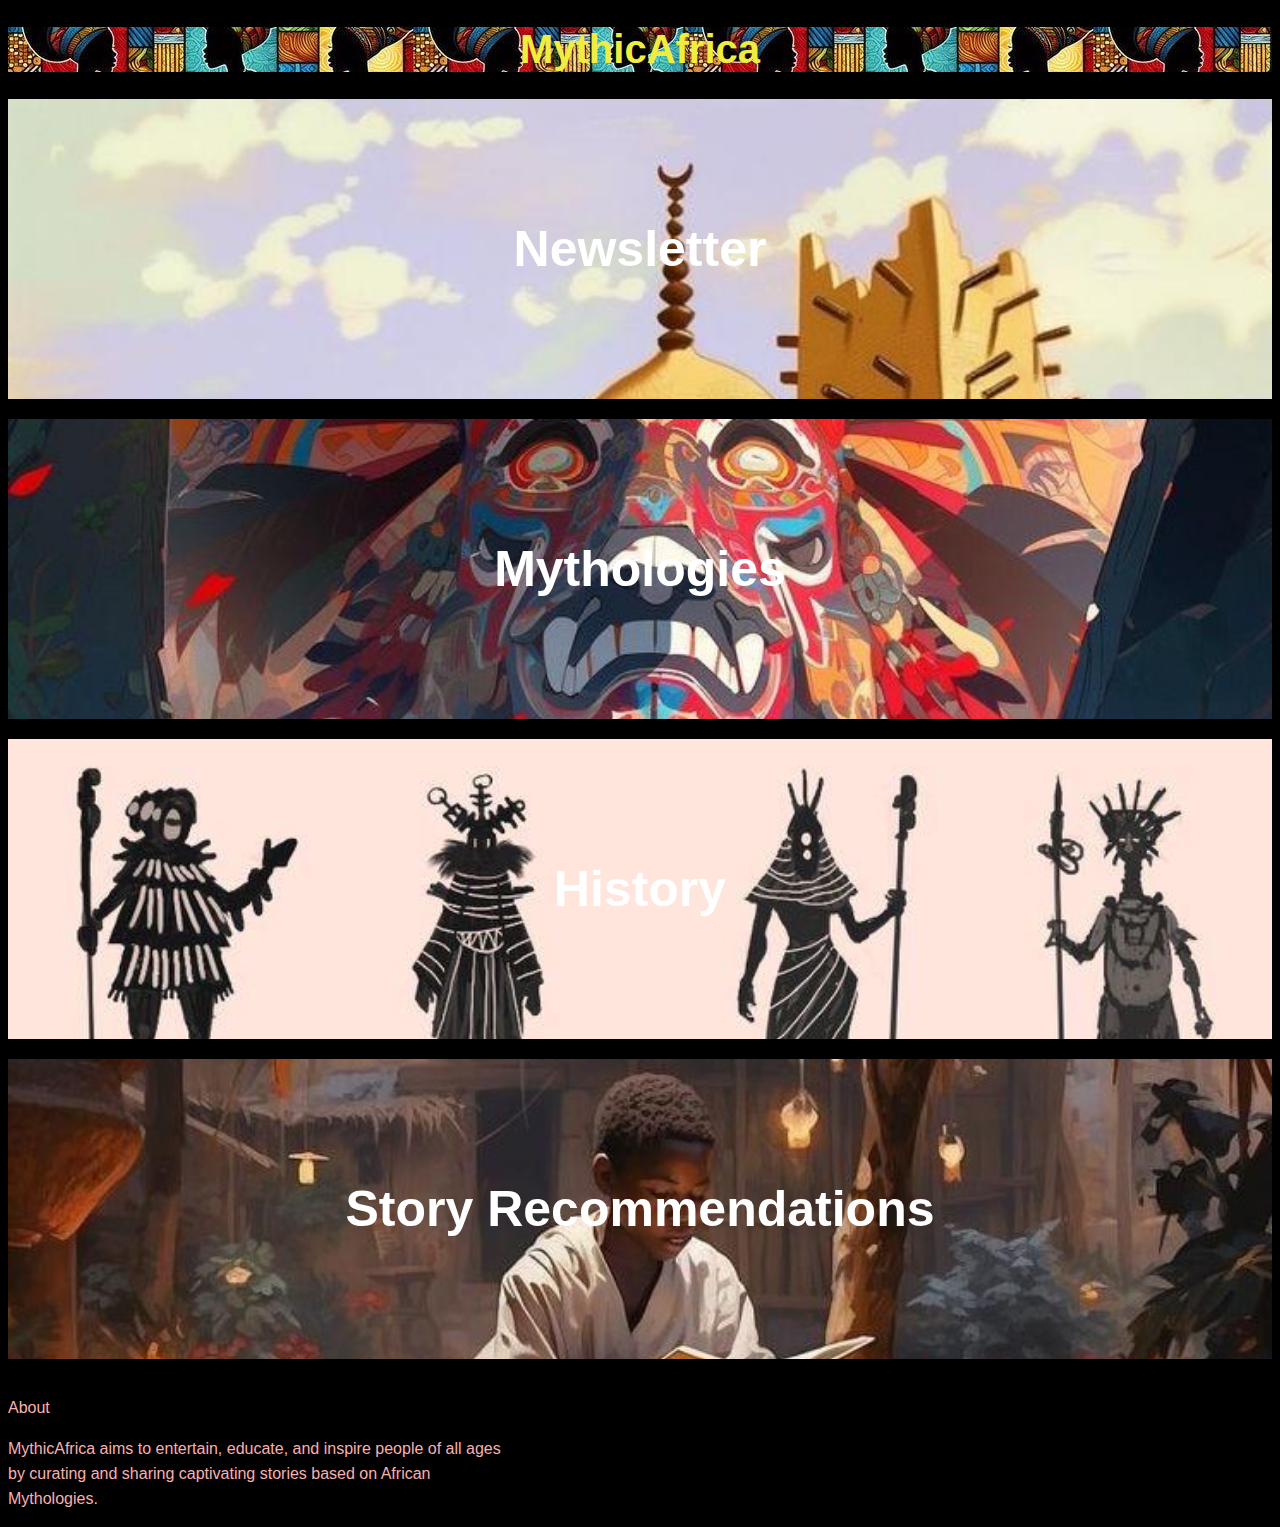
<file: index.html>
<!DOCTYPE html>
<html>
<head>
  <title>MythicAfrica</title>
  <meta charset="UTF-8">
  <meta name="viewport"
  content="width=device-width, initial-scale=1.0">
    <body style="background-color: #000000;"></body>
<link rel="stylesheet" href="homepage.css">

 

</head>

<body>
  <h1>
    MythicAfrica
  </h1>  
   
    <button class="newsletter" type="button" onclick="location.href='Newsletter.html'">Newsletter</button>
    <button class="myths" type="button" onclick="location.href='mythologies.html'">Mythologies</button>
    <button class="history" type="button" onclick="location.href='history.html'">History</button>
    <button class="storyrecs">Story Recommendations</button>


<div class="bottomparagraph">
    <p>About</p>
    <p>
        MythicAfrica aims to entertain, educate, and inspire people of all ages by curating and sharing captivating stories based on African Mythologies.  
    </p>
</div>
</body>


</html>
</file>
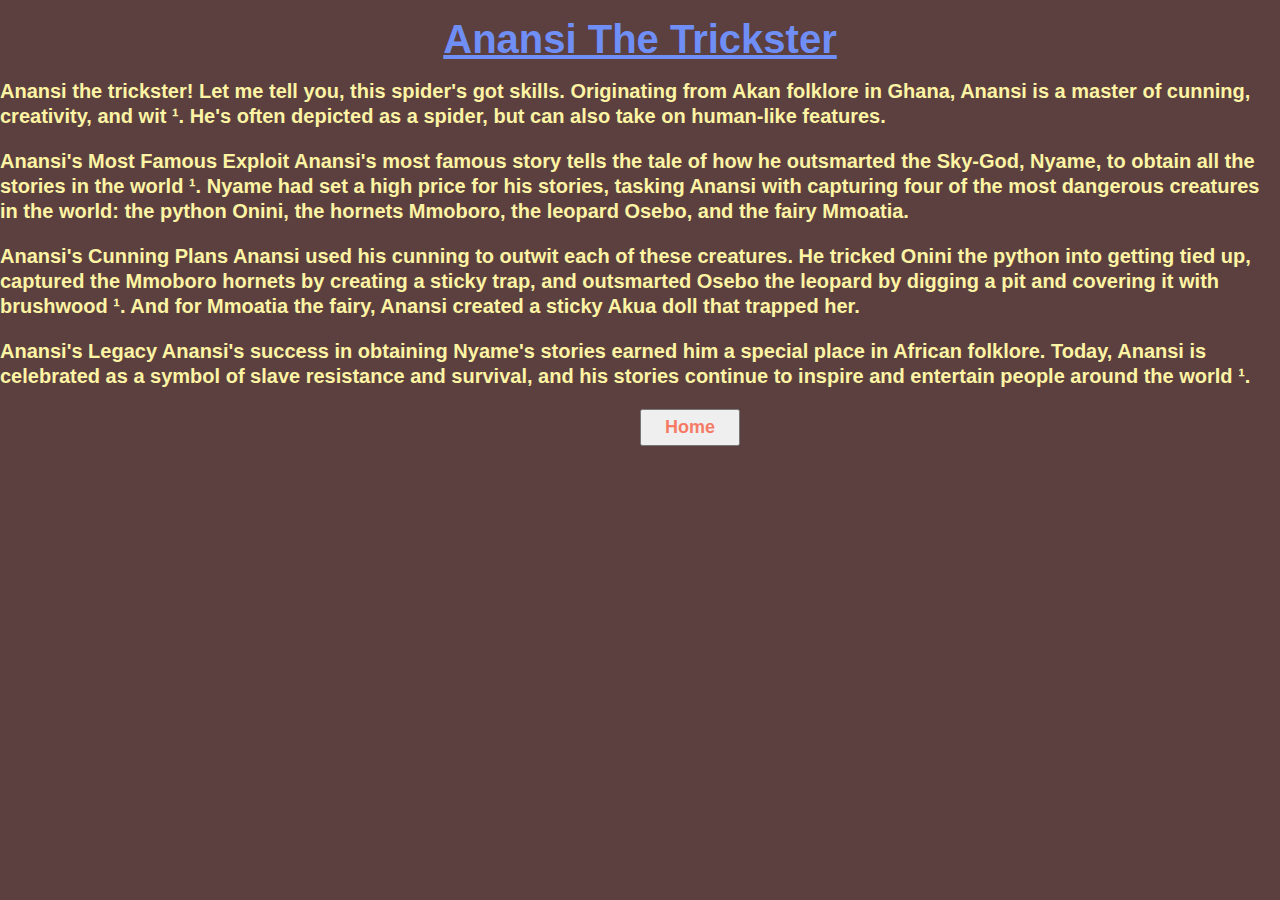
<file: anansithetrickster.html>
<!DOCTYPE html>
<html>
<head>
  <title>MythicAfrica</title>
  <meta charset="UTF-8">
  <meta name="viewport"
  content="width=device-width, initial-scale=1.0">
  
<link rel="stylesheet" href="anansithetrickster.css">

<title>Anansi the Trickster</title>

</head>
<body>
        <h1>Anansi The Trickster</h1>
        <p>
            Anansi the trickster! Let me tell you, this spider's got skills. Originating from Akan folklore in Ghana, Anansi is a master of cunning, creativity, and wit ¹. He's often depicted as a spider, but can also take on human-like features.
        </p>
           
           <p>Anansi's Most Famous Exploit
            Anansi's most famous story tells the tale of how he outsmarted the Sky-God, Nyame, to obtain all the stories in the world ¹. Nyame had set a high price for his stories, tasking Anansi with capturing four of the most dangerous creatures in the world: the python Onini, the hornets Mmoboro, the leopard Osebo, and the fairy Mmoatia.
           </p>
             
           <P>
            Anansi's Cunning Plans
            Anansi used his cunning to outwit each of these creatures. He tricked Onini the python into getting tied up, captured the Mmoboro hornets by creating a sticky trap, and outsmarted Osebo the leopard by digging a pit and covering it with brushwood ¹. And for Mmoatia the fairy, Anansi created a sticky Akua doll that trapped her.
           </P>
            
           <p>
             Anansi's Legacy
            Anansi's success in obtaining Nyame's stories earned him a special place in African folklore. Today, Anansi is celebrated as a symbol of slave resistance and survival, and his stories continue to inspire and entertain people around the world ¹.
           </p>
        
    <button class="homebtn" type="button" onclick="location.href='index.html'">Home</button>        
        
    
</body>




</html>
</file>
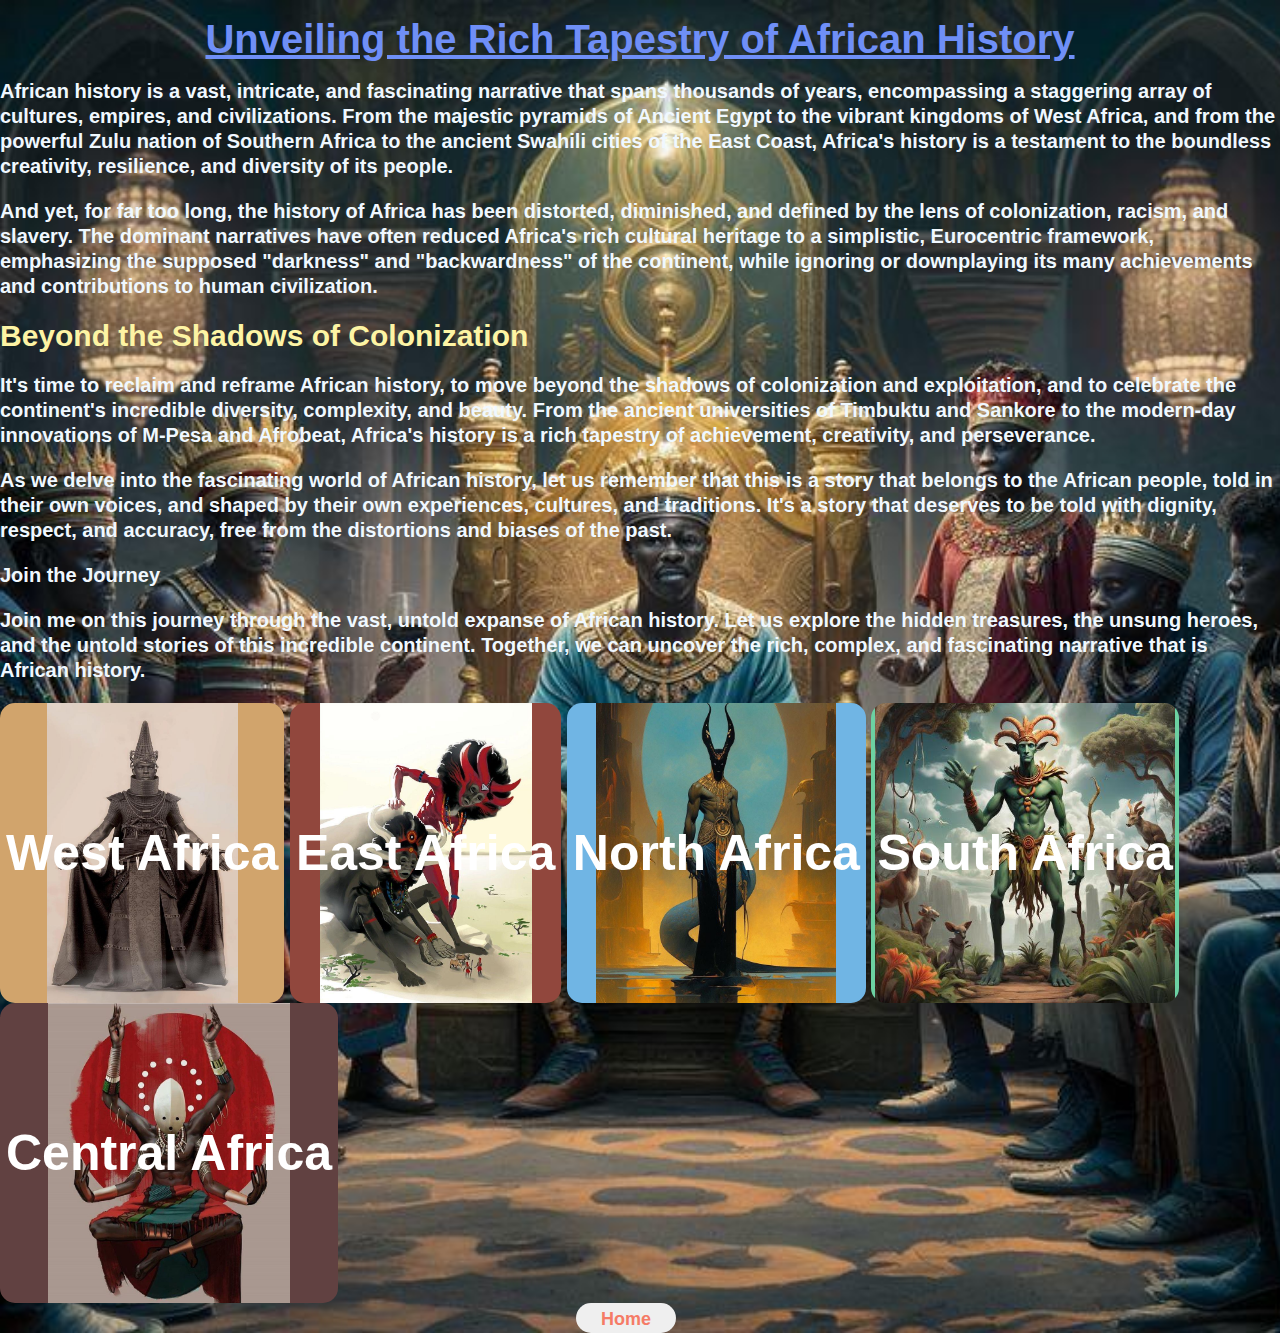
<file: history.html>
<!DOCTYPE html>
<html>
<head>
  <title>MythicAfrica</title>
  <meta charset="UTF-8">
  <meta name="viewport"
  content="width=device-width, initial-scale=1.0">
  
<link rel="stylesheet" href="history.css">

<title>History</title>

</head>
<body>
        <h1>Unveiling the Rich Tapestry of African History</h1>
        <p>
           African history is a vast, intricate, and fascinating narrative that spans thousands of years, encompassing a staggering array of cultures, empires, and civilizations. From the majestic pyramids of Ancient Egypt to the vibrant kingdoms of West Africa, and from the powerful Zulu nation of Southern Africa to the ancient Swahili cities of the East Coast, Africa's history is a testament to the boundless creativity, resilience, and diversity of its people.
        </p>
           
           <p>
            And yet, for far too long, the history of Africa has been distorted, diminished, and defined by the lens of colonization, racism, and slavery. The dominant narratives have often reduced Africa's rich cultural heritage to a simplistic, Eurocentric framework, emphasizing the supposed "darkness" and "backwardness" of the continent, while ignoring or downplaying its many achievements and contributions to human civilization.
           </p>
             
    
        <h2>
            Beyond the Shadows of Colonization
        </h2>

<p>
    It's time to reclaim and reframe African history, to move beyond the shadows of colonization and exploitation, and to celebrate the continent's incredible diversity, complexity, and beauty. From the ancient universities of Timbuktu and Sankore to the modern-day innovations of M-Pesa and Afrobeat, Africa's history is a rich tapestry of achievement, creativity, and perseverance.
</p>    

<p>
    As we delve into the fascinating world of African history, let us remember that this is a story that belongs to the African people, told in their own voices, and shaped by their own experiences, cultures, and traditions. It's a story that deserves to be told with dignity, respect, and accuracy, free from the distortions and biases of the past.
</p>

<p>
Join the Journey
</P>           
            
           <p>
            Join me on this journey through the vast, untold expanse of African history. Let us explore the hidden treasures, the unsung heroes, and the untold stories of this incredible continent. Together, we can uncover the rich, complex, and fascinating narrative that is African history.
           </p>
        

           <button class="Westafrica">West Africa</button>
           <button class="Eastafrica">East Africa</button>
           <button class="Northafrica">North Africa </button>
           <button class="Southafrica">South Africa</button>
        <button class="Centralafrica">Central Africa</button> 
    <button class="homebtn" type="button" onclick="location.href='index.html'">Home</button>        
        
    
</body>




</html>
</file>
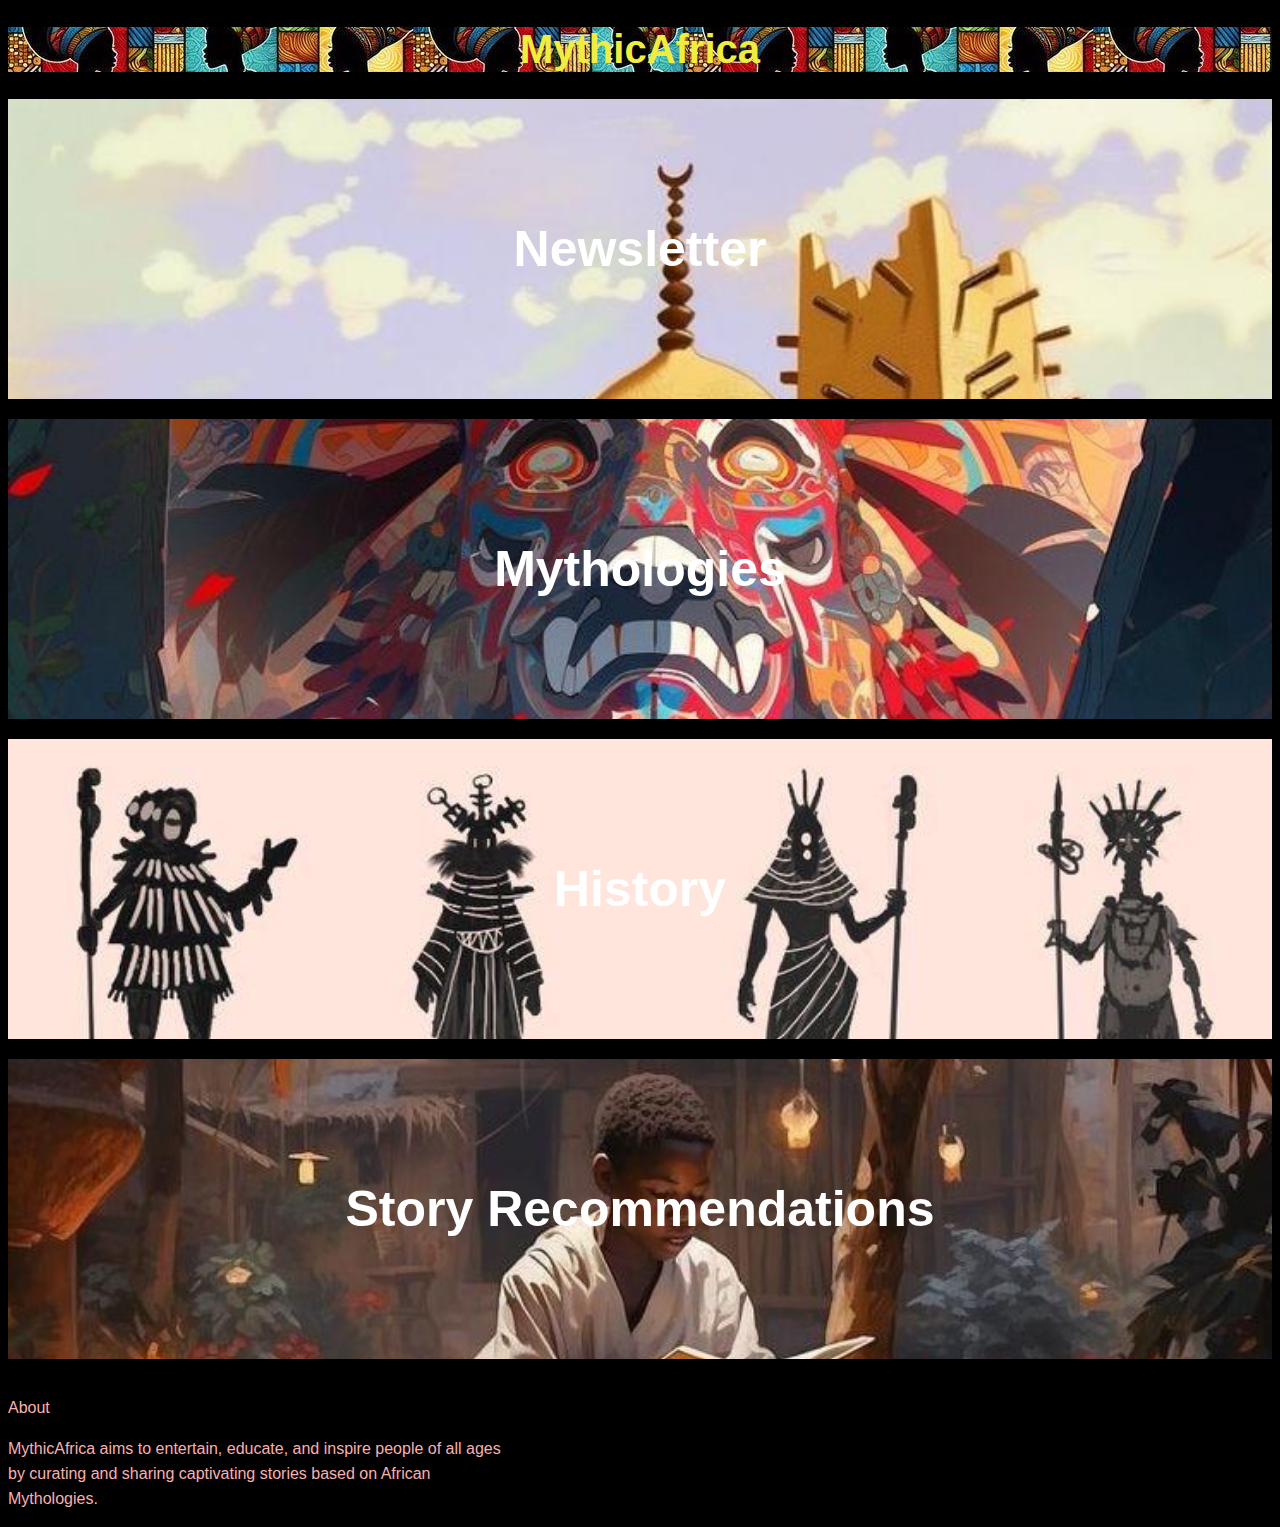
<file: homepage.html>
<!DOCTYPE html>
<html>
<head>
  <title>MythicAfrica</title>
  <meta charset="UTF-8">
  <meta name="viewport"
  content="width=device-width, initial-scale=1.0">
    <body style="background-color: #000000;"></body>
<link rel="stylesheet" href="homepage.css">
 

</head>

<body>
  <h1>
    MythicAfrica
  </h1>  
   
    <button class="newsletter" type="button" onclick="location.href='Newsletter.html'">Newsletter</button>
    <button class="myths" type="button" onclick="location.href='mythologies.html'">Mythologies</button>
    <button class="history" type="button" onclick="location.href='history.html'">History</button>
    <button class="storyrecs">Story Recommendations</button>


<div class="bottomparagraph">
    <p>About</p>
    <p>
        MythicAfrica aims to entertain, educate, and inspire people of all ages by curating and sharing captivating stories based on African Mythologies.  
    </p>
</div>
</body>


</html>
</file>
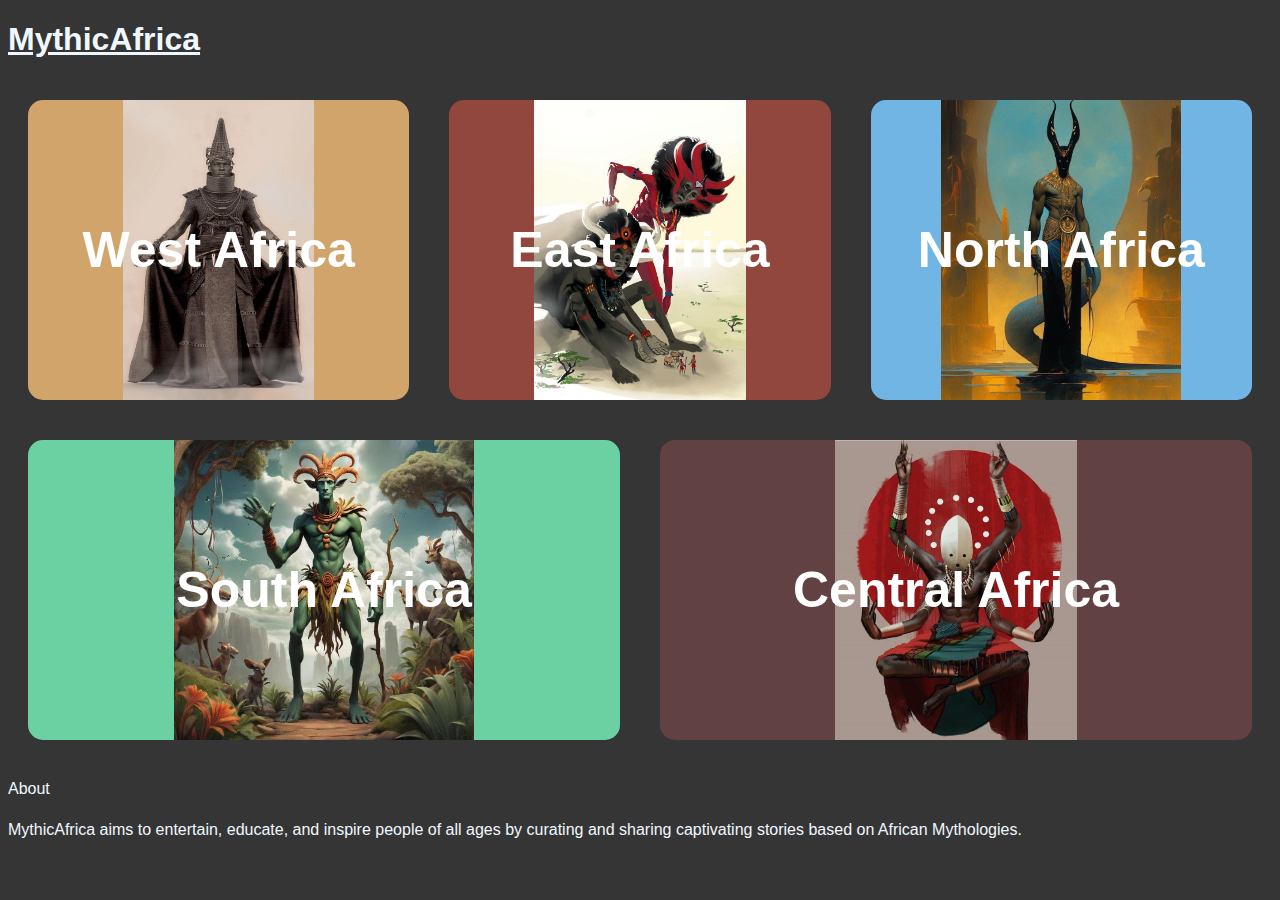
<file: mythologies.html>
<!DOCTYPE html>
<html>
<head>
  <title>MythicAfrica</title>
  <meta charset="UTF-8">
  <meta name="viewport"
  content="width=device-width, initial-scale=1.0">

<link rel="stylesheet" href="mythologies.css">

<title>Mythologies</title>

</head>

<body>
  <h1>
   <a class="homelink" href="index.html">MythicAfrica</a> 
  </h1>  
   
<div class="container">
    <div class="row">
    <button class="Westafrica" type="button" onclick="location.href='anansithetrickster.html'">West Africa</button>
    <button class="Eastafrica">East Africa</button>
    <button class="Northafrica">North Africa</button>
</div>
    <div class="row">
        <button class="Southafrica">South Africa</button>
        <button class="Centralafrica">Central Africa</button>
    </div>
   


<div class="bottomparagraph">
    <p>About</p>
    <p>
        MythicAfrica aims to entertain, educate, and inspire people of all ages by curating and sharing captivating stories based on African Mythologies.  
    </p>
</div>
</body>


</html>
</file>
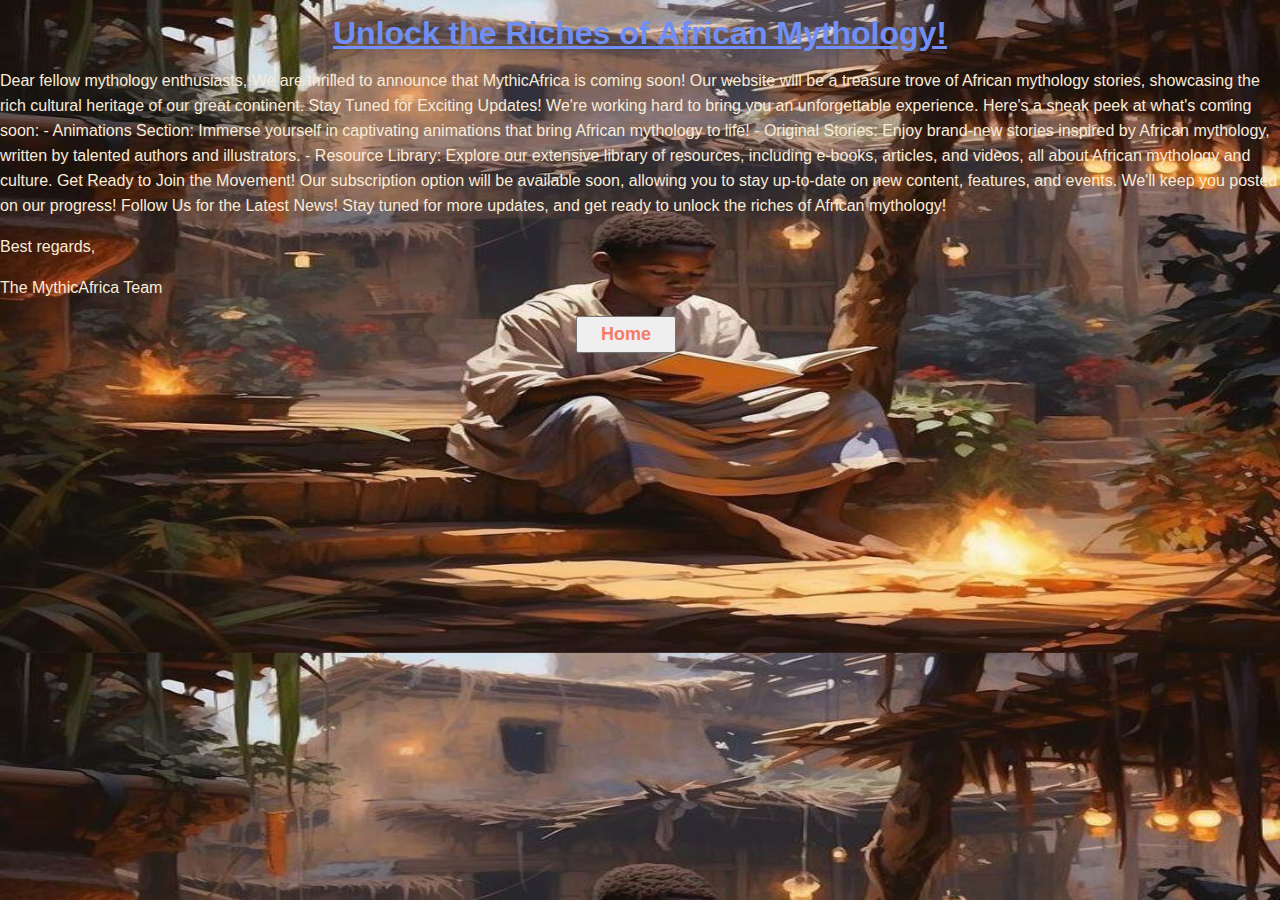
<file: Newsletter.html>
<!DOCTYPE html>
<html>
<head>
  <title>MythicAfrica</title>
  <meta charset="UTF-8">
  <meta name="viewport"
  content="width=device-width, initial-scale=1.0">
  
<link rel="stylesheet" href="Newsletter.css">

<title>Newsletter</title>

</head>
<body>
        <h1>Unlock the Riches of African Mythology!</h1>
        <p>
            Dear fellow mythology enthusiasts,
            
            
            We are thrilled to announce that MythicAfrica is coming soon! Our website will be a treasure trove of African mythology stories, showcasing the rich cultural heritage of our great continent.
            
            
            Stay Tuned for Exciting Updates!
            
            
            We're working hard to bring you an unforgettable experience. Here's a sneak peek at what's coming soon:
            
            
            - Animations Section: Immerse yourself in captivating animations that bring African mythology to life!
            - Original Stories: Enjoy brand-new stories inspired by African mythology, written by talented authors and illustrators.
            - Resource Library: Explore our extensive library of resources, including e-books, articles, and videos, all about African mythology and culture.
            
            
            Get Ready to Join the Movement!
            
            
            Our subscription option will be available soon, allowing you to stay up-to-date on new content, features, and events. We'll keep you posted on our progress!
            
            
            Follow Us for the Latest News!
            
            
            Stay tuned for more updates, and get ready to unlock the riches of African mythology!
            
            
           </p>
           
           <p>Best regards,</p>
            
            
           <p> The MythicAfrica Team</p>
        
    <button class="homebtn" type="button" onclick="location.href='index.html'">Home</button>        
        
    
</body>




</html>
</file>
<file: homepage.css>
h1{
    color: rgb(240, 237, 65);
    text-align: center;
    font-family: Helvetica;
    font-size: 40px;
    background-image: url(images/homepagehead.jpg);
    
}
button{
   align-content: center;
   background-size: cover;
   width:100%;
   background-repeat: no-repeat;
    border: none;
    margin-bottom: 20px;
    margin-left: 0px;
    margin-right: 0px;
    height: 300px;
    color: white;
    font-family: Arial;
    font-weight: bold;
    font-size: 50px;
    transition: 0.5s;
    cursor: pointer;
}
.newsletter{
    background-image: url(images/news.jpg);
}
.newsletter:hover{
opacity: 0.8;
height: 310px;
margin-bottom: 10px;
}
.newsletter:active{
    opacity: 0.5;
    height: 300px;
    margin-bottom: 20px;
}


.myths{
    background-image: url(images/mythical\ adventures.jpg);
}
.myths:hover{
    opacity: 0.8;
height: 310px;
margin-bottom: 10px;
}
.myths:active{
    opacity: 0.5;
    height: 300px;
    margin-bottom: 20px;
}


.history{
    background-image: url(images/silhouettes.jpg);
}
.history:hover{
    opacity: 0.8;
    height: 310px;
}
.history:active{
    opacity: 0.5;
    height: 300px;
    margin-bottom: 20px;
}


.storyrecs{
    background-image: url(images/storyrecs.jpg);
}
.storyrecs:hover{
    opacity: 0.8;
    height: 310px;
}
.storyrecs:active{
    opacity: 0.5;
    height: 300px;
    margin-bottom: 20px;
}
.bottomparagraph{
    color: rgb(248, 176, 176);
    font-family: Arial;
    line-height: 25px;
    width: 500px;
}
</file>
<file: anansithetrickster.css>
body{
    font-family: sans-serif;
    margin: 0;
    padding: 0;
    background-color: rgb(92, 63, 63);
    color:rgb(253, 244, 164);
    line-height: 25px;
    font-weight: bold;
    font-size: 20px;
}
h1{
    color: rgb(111, 143, 247);
    text-align: center;
    text-decoration: underline;
}
.homebtn{
    color:  rgb(245, 123, 102);
    font-weight: bold;
    margin-top: 0px;
    margin-left: 50%;
    margin-right: 50%;
    width: 100px;
    padding-left: 10px;
    padding-right: 10px;
    padding-top: 6px;
    padding-bottom: 6px;
    font-family: Arial;
    font-size: 18px;
    font-weight: bold;
    cursor: pointer;
}
</file>
<file: history.css>
body{
    font-family: sans-serif;
    margin: 0;
    padding: 0;
    background-image: url(images/pantheon.jpg);
   background-repeat: no-repeat;
    background-size: cover;
    color:rgb(253, 244, 164);
    line-height: 25px;
    font-weight: bold;
    font-size: 20px;
}
h1{
    color: rgb(111, 143, 247);
    text-align: center;
    text-decoration: underline;
}
.homebtn{
    color:  rgb(245, 123, 102);
    font-weight: bold;
    margin-top: 0px;
    margin-left: 45%;
    margin-right: 45%;
    width: 100px;
    height: 30PX;
    padding-left: 10px;
    padding-right: 10px;
    padding-top: 6px;
    padding-bottom: 6px;
    font-family: Arial;
    font-size: 18px;
    font-weight: bold;
    cursor: pointer;
}

Button{
    align-content: center;
    background-repeat: no-repeat;
    background-size: contain;
    background-position: center;
    border: none;
    height: 300px;
    color: white;
    font-family: Arial;
    font-weight: bold;
    font-size: 50px;
    transition: 0.8s;
    cursor: pointer;
    border-radius: 15px;
}
    .Westafrica{
    background-image: url(images/WestAfrican.jpg);
    background-color: rgb(209, 164, 108);
    }
    .Westafrica:hover{
    margin: 10px;
    opacity: 0.8;
    }
    .Westafrica:active{
    opacity: 0.4;
    }
    
    
    .Eastafrica{
    background-image: url(images/eastmaasai.jpg);
    background-color: rgb(145, 71, 61);
    }
    .Eastafrica:hover{
    margin: 10px;
    opacity: 0.8;
    }
    .Eastafrica:active{
    opacity: 0.4;
    }
    
    
    .Northafrica{
    background-image: url(images/northegyptian.jpg);
    background-color: rgb(112, 181, 228);
    }
    .Northafrica:hover{
    margin: 10px;
    opacity: 0.8;
    }
    .Northafrica:active{
    opacity: 0.4;
    }
    
    
    .Southafrica{
    background-image: url(images/Sangodsouth.jpg);
    background-color: rgb(108, 209, 162);
    }
    .Southafrica:hover{
    margin: 10px;
    opacity: 0.8;
    }
    .Southafrica:active{
    opacity: 0.4;
    }
    
    
    .Centralafrica{
    background-image: url(images/centralaf.jpg);
    background-color: rgb(97, 65, 65);
    }
    .Centralafrica:hover{
    margin: 10px;
    opacity: 0.8;
    }
    .Centralafrica:active{
    opacity: 0.4;
    }
    p{
    color: aliceblue;
    line-height: 25px;
    font-family: Arial;
    }
</file>
<file: mythologies.css>
body{
    background-color: rgb(53, 53, 53);
}

.homelink{
    color: aliceblue;
    font-family: Arial;
}
.container {
    display: flex;
    flex-direction: column;
}
.row{
    display: flex;
    width: 100%;
}
.row button{
    flex: 1;
    margin: 20px;

}


button{
align-content: center;
background-repeat: no-repeat;
background-size: contain;
background-position: center;
border: none;
height: 300px;
color: white;
font-family: Arial;
font-weight: bold;
font-size: 50px;
transition: 0.8s;
cursor: pointer;
border-radius: 15px;
}
.Westafrica{
background-image: url(images/WestAfrican.jpg);
background-color: rgb(209, 164, 108);
}
.Westafrica:hover{
margin: 10px;
opacity: 0.8;
}
.Westafrica:active{
opacity: 0.4;
}


.Eastafrica{
background-image: url(images/eastmaasai.jpg);
background-color: rgb(145, 71, 61);
}
.Eastafrica:hover{
margin: 10px;
opacity: 0.8;
}
.Eastafrica:active{
opacity: 0.4;
}


.Northafrica{
background-image: url(images/northegyptian.jpg);
background-color: rgb(112, 181, 228);
}
.Northafrica:hover{
margin: 10px;
opacity: 0.8;
}
.Northafrica:active{
opacity: 0.4;
}


.Southafrica{
background-image: url(images/Sangodsouth.jpg);
background-color: rgb(108, 209, 162);
}
.Southafrica:hover{
margin: 10px;
opacity: 0.8;
}
.Southafrica:active{
opacity: 0.4;
}


.Centralafrica{
background-image: url(images/centralaf.jpg);
background-color: rgb(97, 65, 65);
}
.Centralafrica:hover{
margin: 10px;
opacity: 0.8;
}
.Centralafrica:active{
opacity: 0.4;
}
p{
color: aliceblue;
line-height: 25px;
font-family: Arial;
}
</file>
<file: Newsletter.css>
body{
    font-family: sans-serif;
    margin: 0;
    padding: 0;
    background-image: url(images/newsletter.jpg);
    background-size: 100% 185%;
    color:antiquewhite;
    line-height: 25px;
}
h1{
    color: rgb(111, 143, 247);
    text-align: center;
    text-decoration: underline;
}
.homebtn{
    color:  rgb(245, 123, 102);
    font-weight: bold;
    margin-top: 0px;
    margin-left: 45%;
    margin-right: 45%;
    width: 100px;
    padding-left: 10px;
    padding-right: 10px;
    padding-top: 6px;
    padding-bottom: 6px;
    font-family: Arial;
    font-size: 18px;
    font-weight: bold;
    cursor: pointer;
}
</file>
